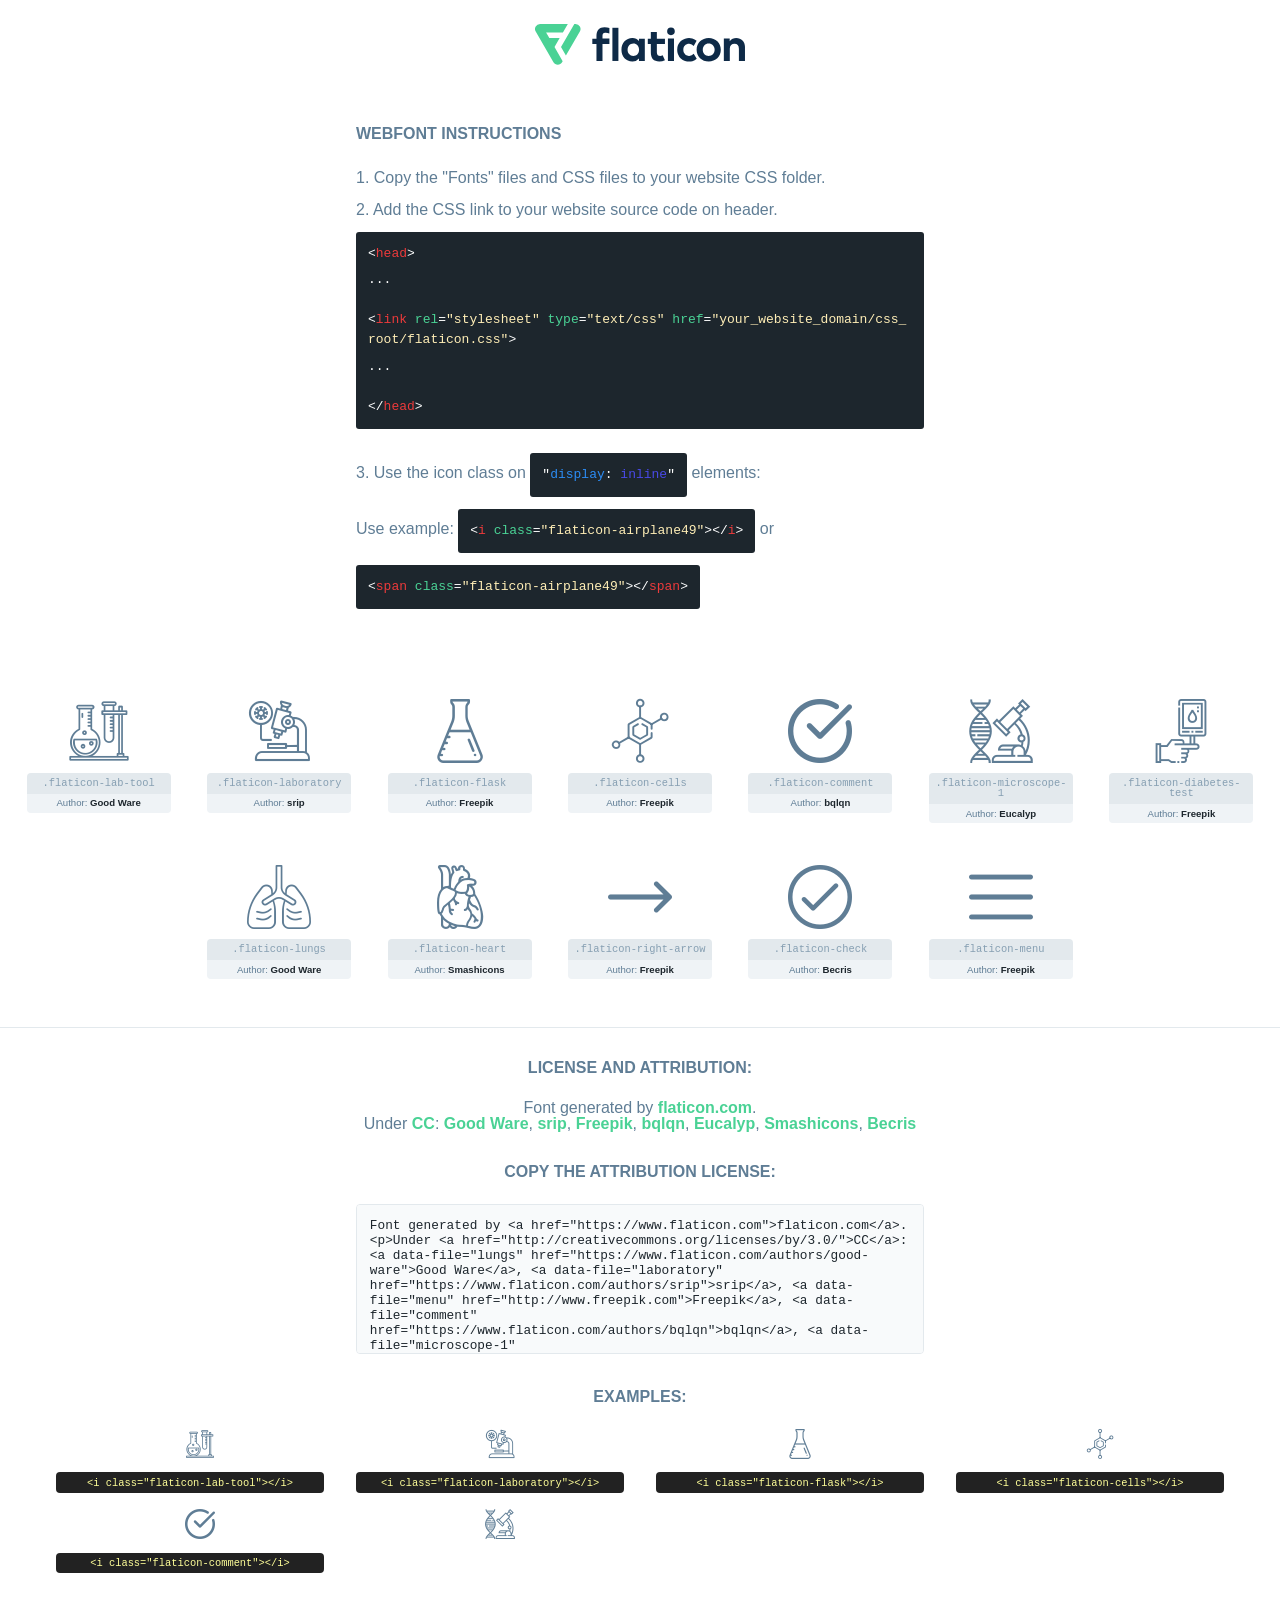
<file: assets/font/flaticon.html>
<!DOCTYPE html>
<html lang="en">
<head>
    <title>Flaticon Webfont</title>
    <link rel="stylesheet" type="text/css" href="flaticon.css"/>
    <meta charset="UTF-8">
    <style>
        html, body, div, span, applet, object, iframe,
        h1, h2, h3, h4, h5, h6, p, blockquote, pre,
        a, abbr, acronym, address, big, cite, code,
        del, dfn, em, img, ins, kbd, q, s, samp,
        small, strike, strong, sub, sup, tt, var,
        b, u, i, center,
        dl, dt, dd, ol, ul, li,
        fieldset, form, label, legend,
        table, caption, tbody, tfoot, thead, tr, th, td,
        article, aside, canvas, details, embed,
        figure, figcaption, footer, header, hgroup,
        menu, nav, output, ruby, section, summary,
        time, mark, audio, video {
            margin: 0;
            padding: 0;
            border: 0;
            font-size: 100%;
            font: inherit;
            vertical-align: baseline;
        }

        /* HTML5 display-role reset for older browsers */
        article, aside, details, figcaption, figure,
        footer, header, hgroup, menu, nav, section {
            display: block;
        }

        body {
            line-height: 1;
        }

        ol, ul {
            list-style: none;
        }

        blockquote, q {
            quotes: none;
        }

        blockquote:before, blockquote:after,
        q:before, q:after {
            content: '';
            content: none;
        }

        table {
            border-collapse: collapse;
            border-spacing: 0;
        }

        body {
            font-family: Helvetica, Arial, sans-serif;
            font-size: 16px;
            color: #5f7d95;
        }

        a {
            color: #4AD295;
            font-weight: bold;
            text-decoration: none;
        }

        * {
            -moz-box-sizing: border-box;
            -webkit-box-sizing: border-box;
            box-sizing: border-box;
            margin: 0;
            padding: 0;
        }

        [class^="flaticon-"]:before, [class*=" flaticon-"]:before, [class^="flaticon-"]:after, [class*=" flaticon-"]:after {
            font-family: Flaticon;
            font-size: 30px;
            font-style: normal;
            margin-left: 20px;
            color: #333;
        }

        .wrapper {
            max-width: 600px;
            margin: auto;
            padding: 0 1em;
        }

        .title {
            margin-bottom: 24px;
            text-transform: uppercase;
            font-weight: bold;
        }

        header {
            text-align: center;
            padding: 24px;
        }

        header .logo {
            width: 210px;
            height: auto;
            border: none;
            display: inline-block;
        }

        header strong {
            font-size: 28px;
            font-weight: 500;
            vertical-align: middle;
        }

        .demo {
            margin: 2em auto;
            line-height: 1.25em;
        }

        .demo ul li {
            margin-bottom: 12px;
        }

        .demo ul li code {
            background-color: #1D262D;
            border-radius: 3px;
            padding: 12px;
            display: inline-block;
            color: #fff;
            font-family: Consolas, Monaco, Lucida Console, Liberation Mono, DejaVu Sans Mono, Bitstream Vera Sans Mono, Courier New, monospace;
            font-weight: lighter;
            margin-top: 12px;
            font-size: 13px;
            word-break: break-all;
        }

        .demo ul li code .red {
            color: #EC3A3B;
        }

        .demo ul li code .green {
            color: #4AD295;
        }

        .demo ul li code .yellow {
            color: #FFEEB6;
        }

        .demo ul li code .blue {
            color: #2C8CF4;
        }

        .demo ul li code .purple {
            color: #4949E7;
        }

        .demo ul li code .dots {
            margin-top: 0.5em;
            display: block;
        }

        #glyphs {
            border-bottom: 1px solid #E3E9ED;
            padding: 2em 0;
            text-align: center;
        }

        .glyph {
            display: inline-block;
            width: 9em;
            margin: 1em;
            text-align: center;
            vertical-align: top;
            background: #FFF;
        }

        .glyph .flaticon {
            padding: 10px;
            display: block;
            font-family: "Flaticon";
            font-size: 64px;
            line-height: 1;
        }

        .glyph .flaticon:before {
            font-size: 64px;
            color: #5f7d95;
            margin-left: 0;
        }

        .class-name {
            font-size: 0.65em;
            background-color: #E3E9ED;
            color: #869FB2;
            border-radius: 4px 4px 0 0;
            padding: 0.5em;
            font-family: Consolas, Monaco, Lucida Console, Liberation Mono, DejaVu Sans Mono, Bitstream Vera Sans Mono, Courier New, monospace;
        }

        .author-name {
            font-size: 0.6em;
            background-color: #EFF3F6;
            border-top: 0;
            border-radius: 0 0 4px 4px;
            padding: 0.5em;
        }

        .author-name a {
            color: #1D262D;
        }

        .class-name:last-child {
            font-size: 10px;
            color: #888;
        }

        .class-name:last-child a {
            font-size: 10px;
            color: #555;
        }

        .glyph > input {
            display: block;
            width: 100px;
            margin: 5px auto;
            text-align: center;
            font-size: 12px;
            cursor: text;
        }

        .glyph > input.icon-input {
            font-family: "Flaticon";
            font-size: 16px;
            margin-bottom: 10px;
        }

        .attribution .title {
            margin-top: 2em;
        }

        .attribution textarea {
            background-color: #F8FAFB;
            color: #1D262D;
            padding: 1em;
            border: none;
            box-shadow: none;
            border: 1px solid #E3E9ED;
            border-radius: 4px;
            resize: none;
            width: 100%;
            height: 150px;
            font-size: 0.8em;
            font-family: Consolas, Monaco, Lucida Console, Liberation Mono, DejaVu Sans Mono, Bitstream Vera Sans Mono, Courier New, monospace;
            -webkit-appearance: none;
        }

        .attribution textarea:hover {
            border-color: #CFD9E0;
        }

        .attribution textarea:focus {
            border-color: #4AD295;
        }

        .iconsuse {
            margin: 2em auto;
            text-align: center;
            max-width: 1200px;
        }

        .iconsuse:after {
            content: '';
            display: table;
            clear: both;
        }

        .iconsuse .image {
            float: left;
            width: 25%;
            padding: 0 1em;
        }

        .iconsuse .image p {
            margin-bottom: 1em;
        }

        .iconsuse .image span {
            display: block;
            font-size: 0.65em;
            background-color: #222;
            color: #fff;
            border-radius: 4px;
            padding: 0.5em;
            color: #FFFF99;
            margin-top: 1em;
            font-family: Consolas, Monaco, Lucida Console, Liberation Mono, DejaVu Sans Mono, Bitstream Vera Sans Mono, Courier New, monospace;
        }

        .flaticon:before {
            color: #5f7d95;
        }

        #footer {
            text-align: center;
            background-color: #1D262D;
            color: #869FB2;
            padding: 12px;
            font-size: 14px;
        }

        #footer a {
            font-weight: normal;
        }

        @media (max-width: 960px) {
            .iconsuse .image {
                width: 50%;
            }
        }

        .preview {
            width: 100px;
            display: inline-block;
            margin: 10px;
        }

        .preview .inner {
            display: inline-block;
            width: 100%;
            text-align: center;
            background: #f5f5f5;
            -webkit-border-radius: 3px 3px 0 0;
            -moz-border-radius: 3px 3px 0 0;
            border-radius: 3px 3px 0 0;
        }

        .preview .inner  {
            line-height: 85px;
            font-size: 40px;
            color: #333;
        }

        .label {
            display: inline-block;
            width: 100%;
            box-sizing: border-box;
            padding: 5px;
            font-size: 10px;
            font-family: Monaco, monospace;
            color: #666;
            white-space: nowrap;
            overflow: hidden;
            text-overflow: ellipsis;
            background: #ddd;
            -webkit-border-radius: 0 0 3px 3px;
            -moz-border-radius: 0 0 3px 3px;
            border-radius: 0 0 3px 3px;
            color: #666;
        }
    </style>
</head>
<body>
    <header>
        <a href="https://www.flaticon.com/" target="_blank" class="logo">
            <svg xmlns="http://www.w3.org/2000/svg" viewBox="0 0 394.3 76.5">
                <path d="M156.6,69.4H145.3V7.1h11.3Z" style="fill:#0e2a47"/>
                <path d="M206.2,69.4h-11V64.8a15.4,15.4,0,0,1-12.6,5.7c-11.6,0-20.3-9.5-20.3-22.1s8.8-22.1,20.3-22.1a15.4,15.4,0,0,1,12.6,5.8V27.5h11Zm-32.4-21c0,6.4,4.2,11.6,10.8,11.6s10.8-4.9,10.8-11.6-4.4-11.6-10.8-11.6S173.9,42,173.9,48.4Z"
                      style="fill:#0e2a47"/>
                <path d="M262.5,13.7a7.2,7.2,0,0,1-14.4,0,7.2,7.2,0,1,1,14.4,0ZM261,69.4H249.6v-42H261Z"
                      style="fill:#0e2a47"/>
                <path id="_Trazado_" data-name="&lt;Trazado&gt;"
                      d="M139.6,17.8a16.6,16.6,0,0,0-8-1.4c-3.2.4-4.9,2-4.9,5.9v5.1h13V37.5h-13v32H115.4v-32h-7.8v-10h7.8V22.2c0-9.9,5.2-16.3,15-16.3a23.4,23.4,0,0,1,9.3,1.8Z"
                      style="fill:#0e2a47"/>
                <path d="M235.1,60c-3.5,0-6.3-1.9-6.3-7.1V37.5H244v-10H228.8V15H217.5V27.5h-5.7v10h5.7V53.7c0,10.9,5.3,16.8,15.7,16.8A22.9,22.9,0,0,0,244,68l-4.3-9.1A12.3,12.3,0,0,1,235.1,60Z"
                      style="fill:#0e2a47"/>
                <path d="M348.9,48.4c0,12.6-9.7,22.1-22.7,22.1s-22.7-9.4-22.7-22.1,9.6-22.1,22.7-22.1S348.9,35.8,348.9,48.4Zm-33.9,0c0,6.8,4.8,11.6,11.1,11.6s11.2-4.8,11.2-11.6-4.8-11.6-11.2-11.6S315.1,41.6,315.1,48.4Z"
                      style="fill:#0e2a47"/>
                <path d="M394.3,42.7V69.4H382.9V46.3c0-6.1-3-9.4-8.2-9.4s-8.9,3.2-8.9,9.5v23H354.6v-42h11v4.9c3-4.5,7.6-6.1,12.3-6.1C387.5,26.3,394.3,33,394.3,42.7Z"
                      style="fill:#0e2a47"/>
                <path d="M298,55.7h0a12.4,12.4,0,0,1-8.2,4.2h-.9l-1.8-.2a10,10,0,0,1-7.4-5.6,13.2,13.2,0,0,1-1.2-5.8,13,13,0,0,1,1.3-5.9,10.1,10.1,0,0,1,7.5-5.5h2.4a11.7,11.7,0,0,1,8.3,4.2l5.5-9.6a19.9,19.9,0,0,0-8.1-4.3,23.4,23.4,0,0,0-6.1-.8,25.2,25.2,0,0,0-7.5,1.1,20.9,20.9,0,0,0-8,4.6,21.9,21.9,0,0,0-6.8,16.4,21.9,21.9,0,0,0,6.7,16.3,20.9,20.9,0,0,0,8,4.6,25.2,25.2,0,0,0,7.7,1.2,23.6,23.6,0,0,0,6.2-.8,20,20,0,0,0,8.1-4.4Z"
                      style="fill:#0e2a47"/>
                <path d="M46.3,26.5H26.9L20.8,16H52.4L61.6,0H9.4A9.3,9.3,0,0,0,1.3,4.7a9.3,9.3,0,0,0,0,9.4L34.6,71.8a9.4,9.4,0,0,0,16.2,0l1.1-1.9L36.6,43.3Z"
                      style="fill:#4ad295"/>
                <path d="M84.2,4.7A9.3,9.3,0,0,0,76.1,0H73.8l-25,43.3,9.2,16L84.2,14A9.3,9.3,0,0,0,84.2,4.7Z"
                      style="fill:#4ad295"/>
            </svg>
        </a>
    </header>
    <section class="demo wrapper">

        <p class="title">Webfont Instructions</p>

        <ul>
            <li>
                <span class="num">1. </span>Copy the "Fonts" files and CSS files to your website CSS folder.
            </li>
            <li>
                <span class="num">2. </span>Add the CSS link to your website source code on header.
                <code class="big">
                    &lt;<span class="red">head</span>&gt;
                    <br/><span class="dots">...</span>
                    <br/>&lt;<span class="red">link</span> <span class="green">rel</span>=<span
                        class="yellow">"stylesheet"</span> <span class="green">type</span>=<span
                        class="yellow">"text/css"</span> <span class="green">href</span>=<span class="yellow">"your_website_domain/css_root/flaticon.css"</span>&gt;
                    <br/><span class="dots">...</span>
                    <br/>&lt;/<span class="red">head</span>&gt;
                </code>
            </li>

            <li>
                <p>
                    <span class="num">3. </span>Use the icon class on <code>"<span class="blue">display</span>:<span
                        class="purple"> inline</span>"</code> elements:
                    <br/>
                    Use example: <code>&lt;<span class="red">i</span> <span class="green">class</span>=<span class="yellow">&quot;flaticon-airplane49&quot;</span>&gt;&lt;/<span
                        class="red">i</span>&gt;</code> or <code>&lt;<span class="red">span</span> <span
                        class="green">class</span>=<span class="yellow">&quot;flaticon-airplane49&quot;</span>&gt;&lt;/<span
                        class="red">span</span>&gt;</code>
            </li>
        </ul>

    </section>
    <section id="glyphs">
            <div class="glyph">
                <i class="flaticon flaticon-lab-tool"></i>
                <div class="class-name">.flaticon-lab-tool</div>
                <div class="author-name">Author: <a data-file="lab-tool" href="https://www.flaticon.com/authors/good-ware">Good Ware</a> </div>
            </div>

            <div class="glyph">
                <i class="flaticon flaticon-laboratory"></i>
                <div class="class-name">.flaticon-laboratory</div>
                <div class="author-name">Author: <a data-file="laboratory" href="https://www.flaticon.com/authors/srip">srip</a> </div>
            </div>

            <div class="glyph">
                <i class="flaticon flaticon-flask"></i>
                <div class="class-name">.flaticon-flask</div>
                <div class="author-name">Author: <a data-file="flask" href="http://www.freepik.com">Freepik</a> </div>
            </div>

            <div class="glyph">
                <i class="flaticon flaticon-cells"></i>
                <div class="class-name">.flaticon-cells</div>
                <div class="author-name">Author: <a data-file="cells" href="http://www.freepik.com">Freepik</a> </div>
            </div>

            <div class="glyph">
                <i class="flaticon flaticon-comment"></i>
                <div class="class-name">.flaticon-comment</div>
                <div class="author-name">Author: <a data-file="comment" href="https://www.flaticon.com/authors/bqlqn">bqlqn</a> </div>
            </div>

            <div class="glyph">
                <i class="flaticon flaticon-microscope-1"></i>
                <div class="class-name">.flaticon-microscope-1</div>
                <div class="author-name">Author: <a data-file="microscope-1" href="https://www.flaticon.com/authors/eucalyp">Eucalyp</a> </div>
            </div>

            <div class="glyph">
                <i class="flaticon flaticon-diabetes-test"></i>
                <div class="class-name">.flaticon-diabetes-test</div>
                <div class="author-name">Author: <a data-file="diabetes-test" href="http://www.freepik.com">Freepik</a> </div>
            </div>

            <div class="glyph">
                <i class="flaticon flaticon-lungs"></i>
                <div class="class-name">.flaticon-lungs</div>
                <div class="author-name">Author: <a data-file="lungs" href="https://www.flaticon.com/authors/good-ware">Good Ware</a> </div>
            </div>

            <div class="glyph">
                <i class="flaticon flaticon-heart"></i>
                <div class="class-name">.flaticon-heart</div>
                <div class="author-name">Author: <a data-file="heart" href="https://www.flaticon.com/authors/smashicons">Smashicons</a> </div>
            </div>

            <div class="glyph">
                <i class="flaticon flaticon-right-arrow"></i>
                <div class="class-name">.flaticon-right-arrow</div>
                <div class="author-name">Author: <a data-file="right-arrow" href="http://www.freepik.com">Freepik</a> </div>
            </div>

            <div class="glyph">
                <i class="flaticon flaticon-check"></i>
                <div class="class-name">.flaticon-check</div>
                <div class="author-name">Author: <a data-file="check" href="https://www.flaticon.com/authors/becris">Becris</a> </div>
            </div>

            <div class="glyph">
                <i class="flaticon flaticon-menu"></i>
                <div class="class-name">.flaticon-menu</div>
                <div class="author-name">Author: <a data-file="menu" href="http://www.freepik.com">Freepik</a> </div>
            </div>

    </section>

    <section class="attribution wrapper"   style="text-align:center;">

        <div class="title">License and attribution:</div><div class="attrDiv">Font generated by <a href="https://www.flaticon.com">flaticon.com</a>. <div><p>Under <a href="http://creativecommons.org/licenses/by/3.0/">CC</a>: <a data-file="lungs" href="https://www.flaticon.com/authors/good-ware">Good Ware</a>, <a data-file="laboratory" href="https://www.flaticon.com/authors/srip">srip</a>, <a data-file="menu" href="http://www.freepik.com">Freepik</a>, <a data-file="comment" href="https://www.flaticon.com/authors/bqlqn">bqlqn</a>, <a data-file="microscope-1" href="https://www.flaticon.com/authors/eucalyp">Eucalyp</a>, <a data-file="heart" href="https://www.flaticon.com/authors/smashicons">Smashicons</a>, <a data-file="check" href="https://www.flaticon.com/authors/becris">Becris</a></p>  </div>
        </div>
        <div class="title">Copy the Attribution License:</div>

        <textarea onclick="this.focus();this.select();">Font generated by &lt;a href=&quot;https://www.flaticon.com&quot;&gt;flaticon.com&lt;/a&gt;. <p>Under <a href="http://creativecommons.org/licenses/by/3.0/">CC</a>: <a data-file="lungs" href="https://www.flaticon.com/authors/good-ware">Good Ware</a>, <a data-file="laboratory" href="https://www.flaticon.com/authors/srip">srip</a>, <a data-file="menu" href="http://www.freepik.com">Freepik</a>, <a data-file="comment" href="https://www.flaticon.com/authors/bqlqn">bqlqn</a>, <a data-file="microscope-1" href="https://www.flaticon.com/authors/eucalyp">Eucalyp</a>, <a data-file="heart" href="https://www.flaticon.com/authors/smashicons">Smashicons</a>, <a data-file="check" href="https://www.flaticon.com/authors/becris">Becris</a></p> 
        </textarea>

    </section>

    <section class="iconsuse">

        <div class="title">Examples:</div>
            <div class="image">
                <p>
                    <i class="flaticon flaticon-lab-tool"></i>
                    <span>&lt;i class=&quot;flaticon-lab-tool&quot;&gt;&lt;/i&gt;</span>
                </p>
            </div>
            <div class="image">
                <p>
                    <i class="flaticon flaticon-laboratory"></i>
                    <span>&lt;i class=&quot;flaticon-laboratory&quot;&gt;&lt;/i&gt;</span>
                </p>
            </div>
            <div class="image">
                <p>
                    <i class="flaticon flaticon-flask"></i>
                    <span>&lt;i class=&quot;flaticon-flask&quot;&gt;&lt;/i&gt;</span>
                </p>
            </div>
            <div class="image">
                <p>
                    <i class="flaticon flaticon-cells"></i>
                    <span>&lt;i class=&quot;flaticon-cells&quot;&gt;&lt;/i&gt;</span>
                </p>
            </div>
            <div class="image">
                <p>
                    <i class="flaticon flaticon-comment"></i>
                    <span>&lt;i class=&quot;flaticon-comment&quot;&gt;&lt;/i&gt;</span>
                </p>
            </div>
            <div class="image">
                <p>
                    <i class="flaticon flaticon-microscope-1"></i>
</file>
<file: assets/font/flaticon.css>
@font-face {
    font-family: "flaticon";
    src: url("./flaticon.ttf?09ea1558bd131a64811a74a289b35015") format("truetype"),
url("./flaticon.woff?09ea1558bd131a64811a74a289b35015") format("woff"),
url("./flaticon.woff2?09ea1558bd131a64811a74a289b35015") format("woff2"),
url("./flaticon.eot?09ea1558bd131a64811a74a289b35015#iefix") format("embedded-opentype"),
url("./flaticon.svg?09ea1558bd131a64811a74a289b35015#flaticon") format("svg");
}

i[class^="flaticon-"]:before, i[class*=" flaticon-"]:before {
    font-family: flaticon !important;
    font-style: normal;
    font-weight: normal !important;
    font-variant: normal;
    text-transform: none;
    line-height: 1;
    -webkit-font-smoothing: antialiased;
    -moz-osx-font-smoothing: grayscale;
}

.flaticon-lab-tool:before {
    content: "\f101";
}
.flaticon-laboratory:before {
    content: "\f102";
}
.flaticon-flask:before {
    content: "\f103";
}
.flaticon-cells:before {
    content: "\f104";
}
.flaticon-comment:before {
    content: "\f105";
}
.flaticon-microscope-1:before {
    content: "\f106";
}
.flaticon-diabetes-test:before {
    content: "\f107";
}
.flaticon-lungs:before {
    content: "\f108";
}
.flaticon-heart:before {
    content: "\f109";
}
.flaticon-right-arrow:before {
    content: "\f10a";
}
.flaticon-check:before {
    content: "\f10b";
}
.flaticon-menu:before {
    content: "\f10c";
}
</file>
